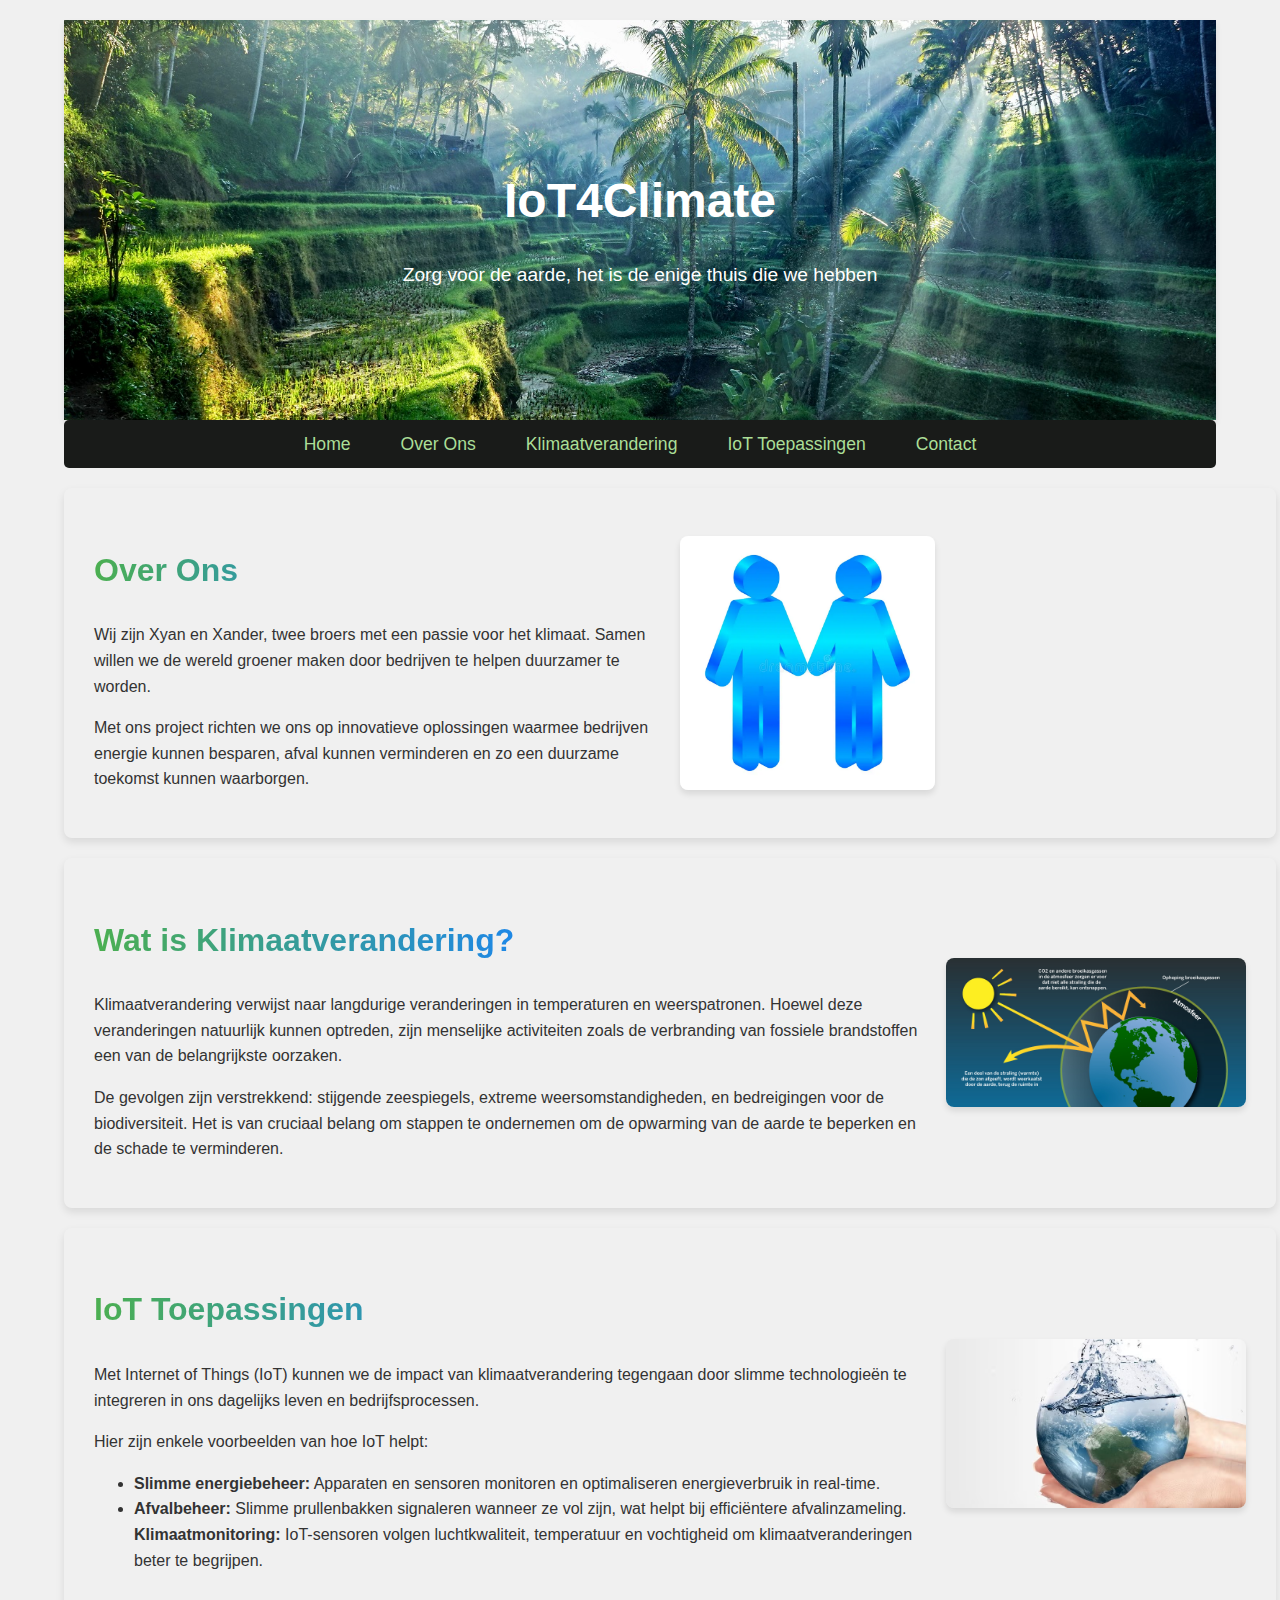
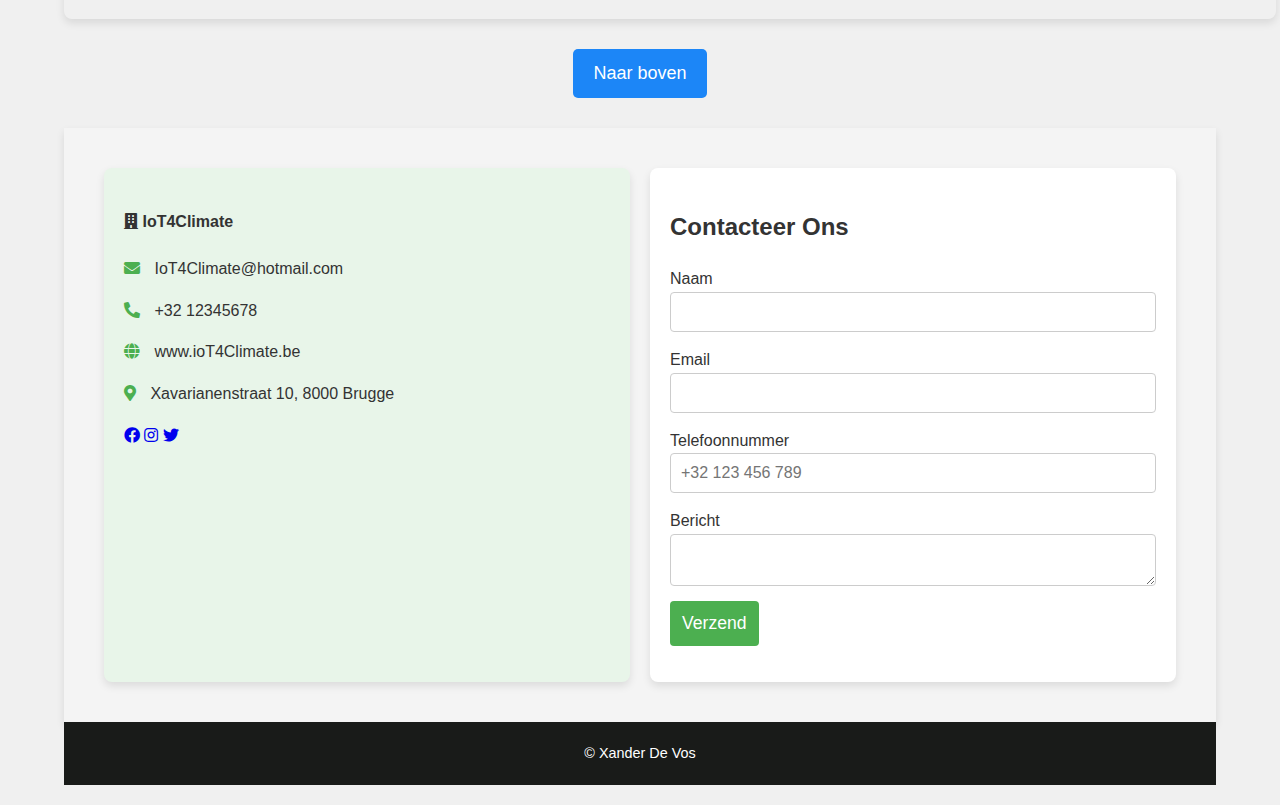
<file: website/index.html>
<html lang="nl">
    <head>
        <meta charset="UTF-8">
        <meta name="viewport" content="width=device-width, initial-scale=1.0">
        <title>IoT4Climate</title>
        <link rel="stylesheet" href="resources/images/fotobehang-natuur-maakt-gelukkig.jpg">
        <link rel="stylesheet" href="resources/css/style.css">
        <link rel="stylesheet" href="https://cdnjs.cloudflare.com/ajax/libs/font-awesome/5.15.4/css/all.min.css">
    </head>
    <body>
        <div class="first-section">
            <h1>IoT4Climate</h1>
            <p>Zorg voor de aarde, het is de enige thuis die we hebben</p>
        </div>
    
        <nav>
            <ul>
                <li><a href="#home">Home</a></li>
                <li><a href="#over-ons">Over Ons</a></li>
                <li><a href="#uitleg">Klimaatverandering</a></li>
                <li><a href="#toepassingen">IoT Toepassingen</a></li>
                <li><a href="#contact">Contact</a></li>
            </ul>
        </nav>
    
        <div class="container">
            <!-- Over Ons -->
            <div id="over-ons" class="section">
                <div class="section-content">
                    <div>
                        <h2>Over Ons</h2>
                        <p>Wij zijn Xyan en Xander, twee broers met een passie voor het klimaat. Samen willen we de wereld groener maken door bedrijven te helpen duurzamer te worden.</p>
                        <p>Met ons project richten we ons op innovatieve oplossingen waarmee bedrijven energie kunnen besparen, afval kunnen verminderen en zo een duurzame toekomst kunnen waarborgen.</p>
                    </div>
                    <div class="images">
                        <img src="resources/images/vector-pictogram-met-twee-mannetjes-29716259.webp" alt="Een van de oprichters">
                    </div>
                </div>
            </div>
    
            <!-- Klimaatverandering -->
            <div id="uitleg" class="section alternate">
                <div class="section-content">
                    <div>
                        <h2>Wat is Klimaatverandering?</h2>
                        <p>Klimaatverandering verwijst naar langdurige veranderingen in temperaturen en weerspatronen. Hoewel deze veranderingen natuurlijk kunnen optreden, zijn menselijke activiteiten zoals de verbranding van fossiele brandstoffen een van de belangrijkste oorzaken.</p>
                        <p>De gevolgen zijn verstrekkend: stijgende zeespiegels, extreme weersomstandigheden, en bedreigingen voor de biodiversiteit. Het is van cruciaal belang om stappen te ondernemen om de opwarming van de aarde te beperken en de schade te verminderen.</p>
                    </div>
                    <img src="resources/images/Opwarming-aarde.jpg" alt="De aarde opwarmen">
                </div>
            </div>
    
            <!-- IoT Toepassingen -->
            <div id="toepassingen" class="section">
                <div class="section-content">
                    <div>
                        <h2>IoT Toepassingen</h2>
                        <p>Met Internet of Things (IoT) kunnen we de impact van klimaatverandering tegengaan door slimme technologieën te integreren in ons dagelijks leven en bedrijfsprocessen.</p>
                        <p>Hier zijn enkele voorbeelden van hoe IoT helpt:</p>
                        <ul>
                            <li><strong>Slimme energiebeheer:</strong> Apparaten en sensoren monitoren en optimaliseren energieverbruik in real-time.</li>
                            <li><strong>Afvalbeheer:</strong> Slimme prullenbakken signaleren wanneer ze vol zijn, wat helpt bij efficiëntere afvalinzameling.</li>
                            <strong>Klimaatmonitoring:</strong> IoT-sensoren volgen luchtkwaliteit, temperatuur en vochtigheid om klimaatveranderingen beter te begrijpen.</li>
                        </ul>
                    </div>
                    <img src="resources/images/hoe-is-de-watervoorraad-op-aarde-ontstaan-1827-1545299845.avif" alt="IoT Toepassingen in actie">
                </div>
            </div>
        </div>
    
        <!-- Naar boven knop -->
        <div class="back-to-top-container">
            <a href="#top" class="back-to-top">Naar boven</a>
        </div>
    
        <!-- Contact Sectie -->
        <section id="contact" class="contact">
            <div class="contact-container">
                <div class="contact-info">
                    <h4><i class="fas fa-building"></i> IoT4Climate</h4>
                    <p><i class="fas fa-envelope"></i> IoT4Climate@hotmail.com</p>
                    <p><i class="fas fa-phone-alt"></i> +32 12345678</p>
                    <p><i class="fas fa-globe"></i> www.ioT4Climate.be</p>
                    <p><i class="fas fa-map-marker-alt"></i> Xavarianenstraat 10, 8000 Brugge</p>
                    <div class="social-media">
                        <a href="#"><i class="fab fa-facebook"></i></a>
                        <a href="#"><i class="fab fa-instagram"></i></a>
                        <a href="#"><i class="fab fa-twitter"></i></a>
                    </div>
                </div>
                <div class="contact-form">
                    <h2>Contacteer Ons</h2>
                    <form action="#" method="post">
                        <label for="name">Naam</label>
                        <input type="text" id="name" name="name" required>

                        <label for="email">Email</label>
                        <input type="email" id="email" name="email" required>

                        <label for="phone">Telefoonnummer</label>
                        <input type="tel" id="phone" name="phone" required placeholder="+32 123 456 789">

                        <label for="message">Bericht</label>
                        <textarea id="message" name="message" required></textarea>

                        <button type="submit">Verzend</button>
                    </form>
                </div>
            </div>
        </section>
    
        <footer>&copy; Xander De Vos</footer>
    </body>
</html>
</file>
<file: website/resources/css/style.css>
/* Algemene stijlen */
body {
    font-family: Arial, sans-serif;
    margin: 20px auto;
    padding: 0;
    width: 90%;
    background-color: #f0f0f0;
    color: #333;
    box-sizing: border-box;
    line-height: 1.6; /* Vergroot de regelafstand voor betere leesbaarheid */
}

.first-section {
    text-align: center;
    padding: 50px;
    background-image: url('../images/fotobehang-natuur-maakt-gelukkig.jpg');
    background-size: cover;
    background-position: center;
    background-repeat: no-repeat;
    color: white;
    height: 300px;
    display: flex;
    flex-direction: column;
    justify-content: center;
    align-items: center;
    box-shadow: 0 4px 6px rgba(0, 0, 0, 0.1); /* Voeg schaduw toe voor visuele diepte */
}

.first-section h1 {
    font-size: 3em;
    margin-bottom: 10px;
}

.first-section p {
    font-size: 1.2em;
    margin-top: 10px;
}

/* Navigatie */
nav ul {
    list-style: none;
    display: flex;
    justify-content: center;
    padding: 10px;
    background-color: #191b19;
    margin: 0;
    border-radius: 5px;
}

nav ul li {
    margin: 0 15px;
}

nav a {
    text-decoration: none;
    color: rgb(171, 222, 151);
    font-size: 1.1em;
    padding: 5px 10px;
    transition: background-color 0.3s, color 0.3s;
    border-radius: 4px;
}

nav a:hover {
    color: blue;
    background-color: #f0f0f0;
    border-radius: 4px;
    padding: 5px 15px; /* Vergroot de padding bij hover */
}

/* Secties */
.section {
    margin: 20px auto;
    max-width: 1200px;
    padding: 30px;
    border-radius: 8px;
    width: 100%;
    box-shadow: 0 4px 8px rgba(0, 0, 0, 0.1); /* Voeg schaduw toe voor secties */
}

.section-content {
    display: flex;
    gap: 20px;
    align-items: center;
    flex-wrap: wrap;
}

.section-content div {
    flex: 1;
    min-width: 250px;
}

.section-content img {
    width: 300px;
    border-radius: 8px;
    box-shadow: 0 4px 6px rgba(0, 0, 0, 0.1); /* Schaduw rondom afbeeldingen */
}

.images img {
    width: 45%;
}

/* Titels van secties 1 t/m 3 in groen-blauw-groen */
.section h2 {
    font-size: 2em;
    background: linear-gradient(90deg, #4CAF50, #1E88E5, #4CAF50); /* Groen-blauw-groen kleurverloop */
    -webkit-background-clip: text; /* Zorgt ervoor dat de achtergrondkleur van de tekst wordt gekleefd */
    background-clip: text; /* Dit is voor betere ondersteuning van niet-WebKit browsers */
    color: transparent; /* Zorg ervoor dat de tekst door de gradient wordt gekleurd */
}

/* Contactsectie */
.contact {
    padding: 40px;
    background-color: #f4f4f4;
    display: flex;
    justify-content: center;
    box-shadow: 0 4px 8px rgba(0, 0, 0, 0.1); /* Schaduw rondom contactsectie */
}

.contact-container {
    display: flex;
    gap: 20px;
    max-width: 1200px;
    width: 100%; /* Zorg ervoor dat de container de volledige breedte benut */
}

.contact-info,
.contact-form {
    flex: 1;
    padding: 20px;
    background-color: white;
    border-radius: 8px;
    box-shadow: 0 4px 8px rgba(0, 0, 0, 0.1);
    max-width: 550px; /* Zorg ervoor dat de breedte een beetje breder wordt */
}

/* Linkerkant contactformulier groen */
.contact-info {
    background-color: #e8f5e9;
}

.contact-info p i {
    margin-right: 10px;
    color: #4CAF50;
}

/* Formulier */
.contact-form h2 {
    font-size: 1.5em;
    margin-bottom: 20px;
}

.contact-form input,
.contact-form textarea {
    width: 100%; /* Vul de volledige breedte van de container in */
    padding: 10px;
    border-radius: 4px;
    border: 1px solid #ccc;
    margin-bottom: 15px; /* Ruimte tussen velden */
    font-size: 1em;
}

/* Knopstijl - blauw bij hover */
.contact-form button {
    background-color: #4CAF50;
    color: white;
    border: none;
    padding: 12px;
    border-radius: 4px;
    cursor: pointer;
    transition: background-color 0.3s ease;
    font-size: 1.1em;
}

.contact-form button:hover {
    background-color: #1E88E5; /* Blauw bij hover */
}

/* "Naar boven" knop */
.back-to-top-container {
    text-align: center;
    margin: 30px 0;
    position: static;
}

.back-to-top {
    display: inline-block;
    background-color: #1c86f7;
    color: white;
    padding: 10px 20px;
    text-decoration: none;
    border-radius: 5px;
    font-size: 18px;
}

.back-to-top:hover {
    background-color: #1d764b;
}

/* Footer */
footer {
    text-align: center;
    padding: 20px;
    background-color: #191b19;
    color: white;
    font-size: 0.9em;
}

footer a {
    color: rgb(171, 222, 151);
    text-decoration: none;
}
</file>
